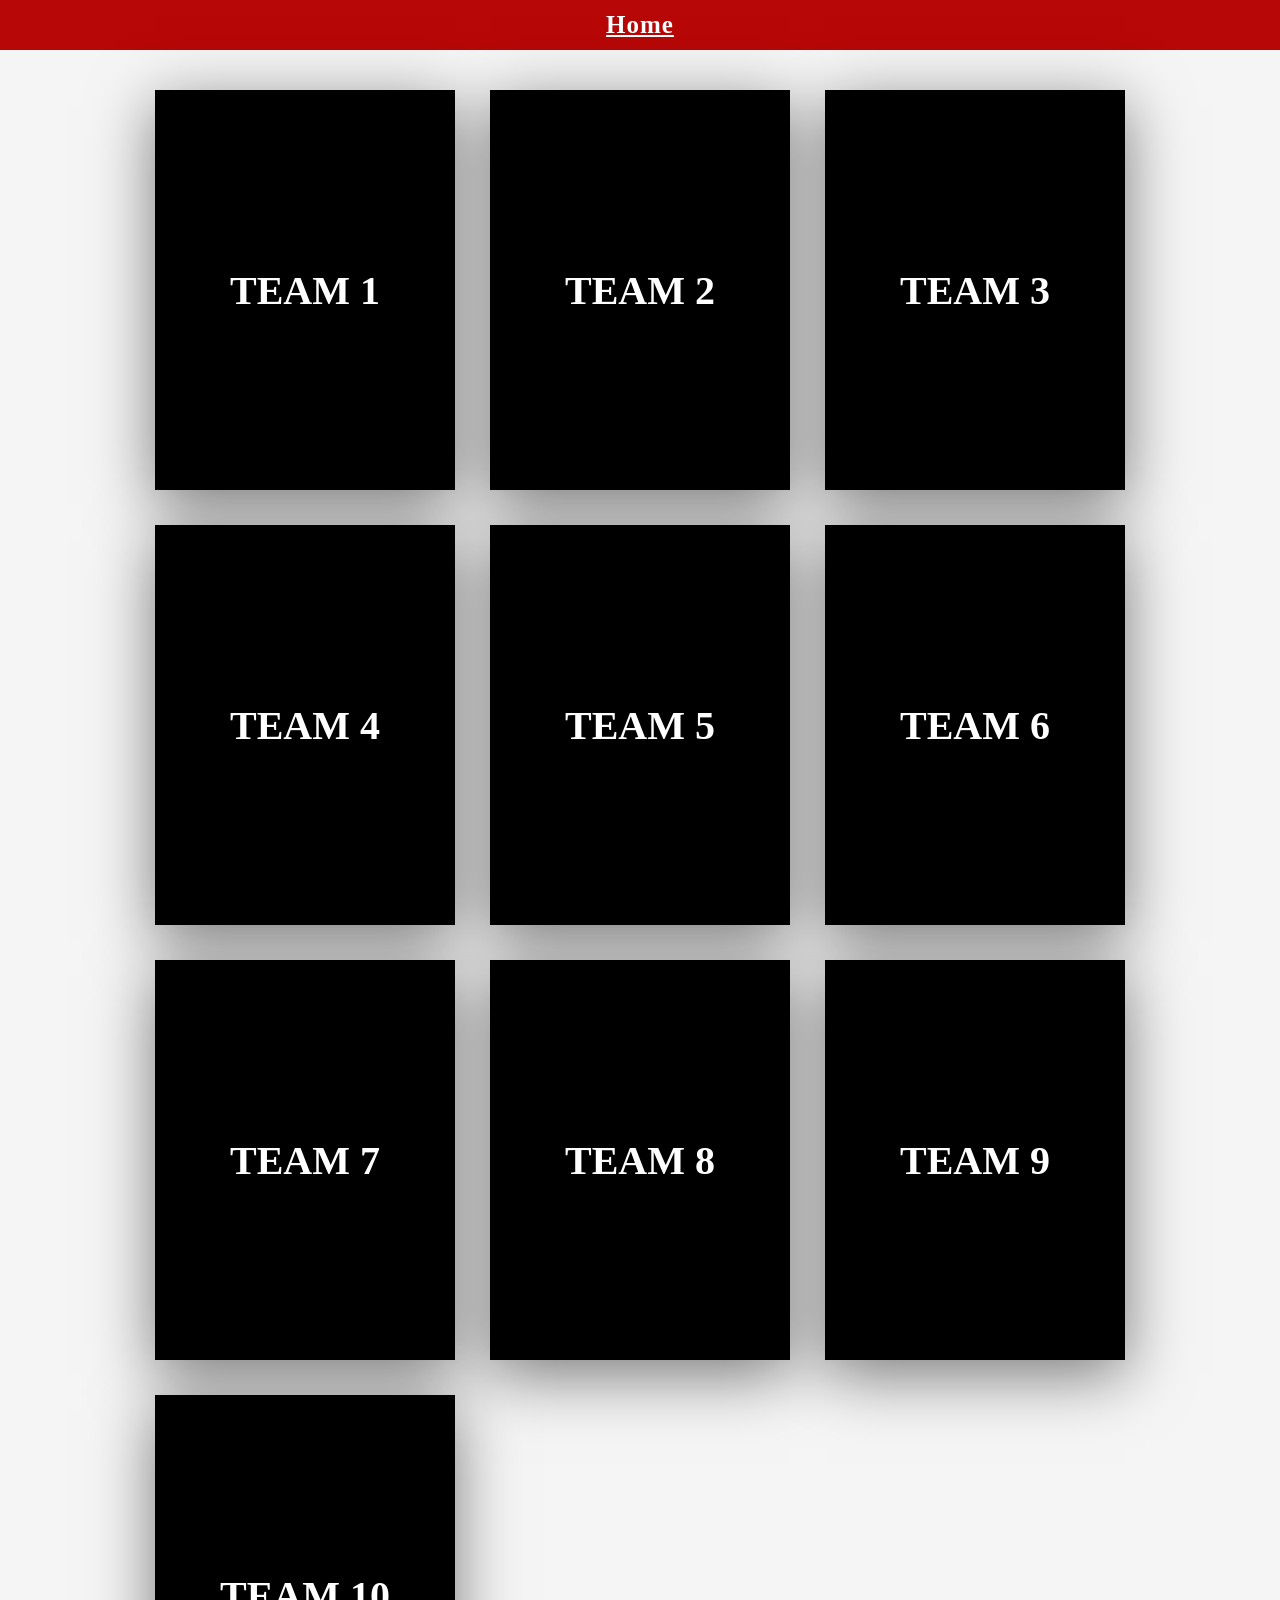
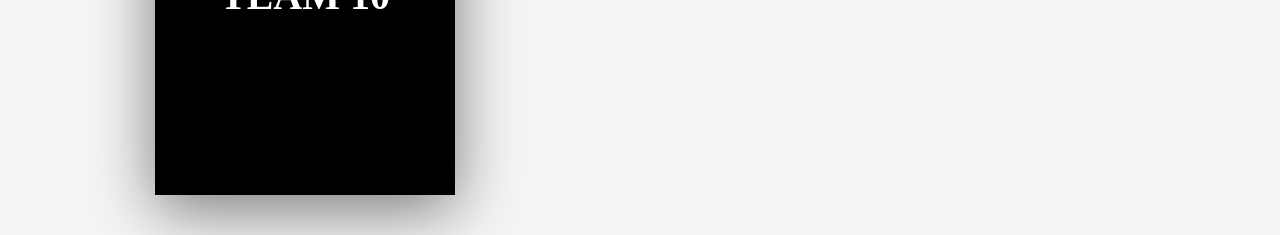
<file: FINALTEAM.html>
<!DOCTYPE html>
<html lang="en">
<head>
    <meta charset="UTF-8">
    <meta http-equiv="X-UA-Compatible" content="IE=edge">
    <meta name="viewport" content="width=device-width, initial-scale=1.0">
    <title>Teams</title>
</head>
<nav>
    <div class="logo"><a href="index.html" style="color: white;">Home</a></div>
       
</nav> 
<body>
    
    <div class="room">
        <div class="card_container">

            <div class="card_block">
                <div class="cardface card_face1">
                    <div class="card_content">
                        <!-- <h3>Team Captain - P PALLAVI</h3> 
                        <h3>Team Vice Captain - CHINMAI NSJ</h3> 
                        <h3>Team Coordinator - VARUN</h3>  -->
                        <p class="temp1">Team Captain - P PALLAVI</p> 
                        <p class="temp1">Team Vice Captain - CHINMAI NSJ</p> 
                        <p class="temp1">Team Coordinator - VARUN</p> 
                        <div class="register_link_block"><a href="tm/TEAM1.html">TEAM LIST</a></div><br>
                         <div class="register_link_block"><a href="https://chat.whatsapp.com/Bbsr5UmqPgU7geWglUuz6W ">WHATSAPP LINK</a></div>
                  
                    </div>
                </div>
                <div class="cardface card_face2">
                    <h2>TEAM 1</h2>
                </div>
            </div>
    
            <div class="card_block">
                <div class="cardface card_face1">
                    <div class="card_content"> 
                        <p class="temp1">Team Captain -HARSHITHA S</p> 
                        <p class="temp1">Team Vice Captain -MAHADEV PRASAD M
 </p> 
                        <p class="temp1">Team Coordinator - RITULA</p> 
                        <div class="register_link_block"><a href="tm/TEAM2.html">TEAM LIST</a></div><br>
                         <div class="register_link_block"><a href="https://chat.whatsapp.com/HhmWW5RPCZV9DuoIDaZZvV
">WHATSAPP LINK</a></div>
                        
                    </div>
                </div>
                <div class="cardface card_face2">
                    <h2>TEAM 2</h2>
                </div>
            </div>
    
            <div class="card_block">
                <div class="cardface card_face1">
                    <div class="card_content"> 
                        <!-- <h3>Team Captain -</h3> 
                        <h3>Team Vice Captain -</h3> 
                        <h3>Team Coordinator - -EVELYN</h3>  -->
                        <p class="temp1">Team Captain - ASRA FATHIMA </p> 
                        <p class="temp1">Team Vice Captain -NANDHITHA D</p> 
                        <p class="temp1">Team Coordinator - EVELYN</p> 
                         <div class="register_link_block"><a href="tm/TEAM3.html">TEAM LIST</a></div><br>
                         <div class="register_link_block"><a href="https://chat.whatsapp.com/IrLH6Yu51vELfVFjr76UaF">WHATSAPP LINK</a></div>
                       
                    </div>
                </div>
                <div class="cardface card_face2">
                    <h2>TEAM 3</h2>
                </div>
            </div>
    
            <div class="card_block">
                <div class="cardface card_face1">
                    <div class="card_content"> 
                        <p class="temp1">Team Captain --MOHAMMAD PARVEEZ. C
 </p> 
                        <p class="temp1">Team Vice Captain -MOHAMMED JUNAID </p> 
                        <p class="temp1">Team Coordinator - VIVEK KUMAR V</p> 
                        <div class="register_link_block"><a href="tm/TEAM4.html">TEAM LIST</a></div><br>
                         <div class="register_link_block"><a href="https://chat.whatsapp.com/D8A6KXViBDcFMEJajEDQTn">WHATSAPP LINK</a></div>
                        
                    </div>
                </div>
                <div class="cardface card_face2">
                    <h2>TEAM 4</h2>
                </div>
            </div>
    
            <div class="card_block">
                <div class="cardface card_face1">
                    <div class="card_content"> 
                        <p class="temp1">Team Captain -DENZEL </p> 
                        <p class="temp1">Team Vice Captain -ANSHIKA SADANANDA KOTIAN </p> 
                        <p class="temp1">Team Coordinator - THOUSIF IBRAHIM</p> 
                        <div class="register_link_block"><a href="tm/TEAM5.HTML">TEAM LIST</a></div><br>
                         <div class="register_link_block"><a href="https://chat.whatsapp.com/BOuOQeyYi3bD8uozCGlp2W">WHATSAPP LINK</a></div>
                        
                    </div>
                </div>
                <div class="cardface card_face2">
                    <h2>TEAM 5</h2>
                </div>
            </div>
    
            <div class="card_block">
                <div class="cardface card_face1">
                    <div class="card_content"> 
                        <p class="temp1">Team Captain -BENCY B
 </p> 
                        <p class="temp1">Team Vice Captain -ANKITHA R </p> 
                        <p class="temp1">Team Coordinator -ABISHEK SHARMA </p>
                         <div class="register_link_block"><a href="tm/TEAM6.html">TEAM LIST</a></div><br>
                         <div class="register_link_block"><a href="https://chat.whatsapp.com/EyKs7UkkEGe2mA0W5p719I">WHATSAPP LINK</a></div>
                       
                    </div>
                </div>
                <div class="cardface card_face2">
                    <h2>TEAM 6</h2>
                </div>
            </div>
    
            <div class="card_block">
                <div class="cardface card_face1">
                    <div class="card_content"> 
                        <p class="temp1">Team Captain -PAVITHRA LOKANATH </p> 
                        <p class="temp1">Team Vice Captain -YADHU KRISHNA U </p> 
                        <p class="temp1">Team Coordinator - BALJEET</p> 
                         <div class="register_link_block"><a href="tm/TEAM7.HTML">TEAM LIST</a></div><br>
                         <div class="register_link_block"><a href="https://chat.whatsapp.com/GMlpIdekzwE8Kzouu7WZfu">WHATSAPP LINK</a></div>
                       
                    </div>
                </div>
                <div class="cardface card_face2">
                    <h2>TEAM 7</h2>
                </div>
            </div>
    
            <div class="card_block">
                <div class="cardface card_face1">
                    <div class="card_content"> 
                        <p class="temp1">Team Captain -NIKITHA ANNE PINTO</p> 
                        <p class="temp1">Team Vice Captain -VIJETA NAGENDRA </p> 
                        <p class="temp1">Team Coordinator -TANIA LISA
 </p> 
                         <div class="register_link_block"><a href="tm/TEAM8.html">TEAM LIST</a></div><br>
                         <div class="register_link_block"><a href="https://chat.whatsapp.com/GwOHnBziDQ57yeTueB3sNI">WHATSAPP LINK</a></div>
                       
                    </div>
                </div>
                <div class="cardface card_face2">
                    <h2>TEAM 8</h2>
                </div>
            </div>

            <div class="card_block">
                <div class="cardface card_face1">
                    <div class="card_content"> 
                        <p class="temp1">Team Captain --STEFFY ZENILIYA X </p> 
                        <p class="temp1">Team Vice Captain -ANJALI SONI </p> 
                        <p class="temp1">Team Coordinator -YASHASHWINI </p> 
                         <div class="register_link_block"><a href="tm/TEAM9.html">TEAM LIST</a></div><br>
                         <div class="register_link_block"><a href="https://chat.whatsapp.com/JHcOA9yYoRK7XUqwUAaQCi">WHATSAPP LINK</a></div>
                       
                    </div>
                </div>
                <div class="cardface card_face2">
                    <h2>TEAM 9</h2>
                </div>
            </div>
    
            <div class="card_block">
                <div class="cardface card_face1">
                    <div class="card_content"> 
                        <p class="temp1">Team Captain - -MILTON</p> 
                        <p class="temp1">Team Vice Captain -ANJANA TK </p> 
                        <p class="temp1">Team Coordinator - DINESH</p> 
                        <div class="register_link_block"><a href="tm/TEAM10.html">TEAM LIST</a></div><br>
                         <div class="register_link_block"><a href="https://chat.whatsapp.com/JJzMOG0mNPv4FXFOEGYJk7">WHATSAPP LINK</a></div>
                        
                    </div>
                </div>
                <div class="cardface card_face2">
                    <h2>TEAM 10</h2>
                </div>
            </div>
        </div>
    </div>

</body>
</html>

<style>
    body
    {
        background: whitesmoke;
        margin: 0;
        padding: 0;
    }
    .room
    {
        margin: 0;
        padding: 0;
        display: flex;
        justify-content: center;
        align-items: center;
        /* min-height: 100vh; */
        /* background: whitesmoke; */
    }
    nav
{
    height: 50px;
    background: rgba(182, 2, 2, 0.975);
    backdrop-filter: blur(2rem);
    display: flex;
    align-items: center;
    justify-content: center;
    width: 100%;
}
nav ul
{
    display: flex;
    list-style: none;
}
nav ul li a
{
    color: rgb(147, 123, 123);
    text-decoration: none;
    margin-right: 20px;
    letter-spacing: 1px;
}
nav ul li a:hover
{
    color: rgb(158, 158, 184);
}
.logo
{
    color: white;
    font-size: 25px;
    font-weight: 800;
    letter-spacing: 1px;
    text-decoration: none;
}
    .card_container 
    {
        max-width: 100vw;
        display: grid;
        padding: 40px 0;
        grid-template-columns: repeat(auto-fit, minmax(300px, 1fr));
        grid-gap: 35px;
        margin: 0 auto;
    }
    .card_block
    { 
        width: 300px;
        height: 400px;
        position: relative;
        margin: 0 auto;
        background: #000;
        /* border-radius: 18px; */
        box-shadow: 0 15px 60px rgba(0, 0, 0, 0.5);
    }
    .cardface 
    {
        width: 100%;
        height: 100%;
        position: absolute;
        display: flex;
        justify-content: center;
        align-items: center;
        bottom: 0;
        left: 0;
    }
    h2 
    {
        margin: 0;
        padding: 0;
        color: white;
        font-weight: 900;
    }
    .card_content h3
    {
        color: white;
    }
    .card_face1 
    {
        box-sizing: border-box;
        padding: 20px;
    }
    .temp1 
    {
        background-color: white;
        -webkit-background-clip: text;
        -webkit-text-fill-color: transparent;
    }
    .temp2 
    {
        background-color: white;
        -webkit-background-clip: text;
        -webkit-text-fill-color: transparent;
    }
    .temp3 
    {
        background-color: white;
        -webkit-background-clip: text;
        -webkit-text-fill-color: transparent;
    }
    .temp4 
    {
        background-color: white;
        -webkit-background-clip: text;
        -webkit-text-fill-color: transparent;
    }
    .temp5 
    {
        background-color: white;
        -webkit-background-clip: text;
        -webkit-text-fill-color: transparent;
    }
    .temp6 
    {
        background-color: white;
        -webkit-background-clip: text;
        -webkit-text-fill-color: transparent;
    }
    .temp7 
    {
        background-color: white;
        -webkit-background-clip: text;
        -webkit-text-fill-color: transparent;
    }
    .temp8 
    {
        background-color: white;
        -webkit-background-clip: text;
        -webkit-text-fill-color: transparent;
    }
    .temp9 
    {
        background-color: white;
        -webkit-background-clip: text;
        -webkit-text-fill-color: transparent;
    }
    .temp10 
    {
        background-color: white;
        -webkit-background-clip: text;
        -webkit-text-fill-color: transparent;
    }
    .register_link_block
    {
        display: flex;
        justify-content: center;
    }
    .register_link_block a
    {
        color: white;
        text-decoration: none;
        padding: 6px 20px;
        background: rgb(63, 63, 164);
        border: none;
        border-radius: 5px;
        transition: all 0.5 ease-in-out;
        font-weight: 600;
    }
    .register_link_block :hover
    {
        color: black;
        background: white;
    }
    h2 
    {
        margin: 0;
        padding: 0;
        z-index: 10;
        transition: 0.5s;
        text-shadow: 0 2px 5px rgba(0, 0, 0, 0.2);
    }
    .card_face2
    {
        transition: 0.5s;
    }
    .card_block:hover .cardface.card_face2 
    {
      height: 60px;
    }
    h2 
    {
        font-size: 40px;
        /* text-shadow: 0 0 10px #fff,0 0 20px #fff,0 0 30px #fff,0 0 80px #fff,0 0 120px #fff; */
        width: 100%;
        background: rgba(0, 0, 0, 0.4);
        height: 100%;
        display: flex;
        justify-content: center;
        align-items: center;
    }
    .card_block:nth-child(1) .cardface.card_face2 
{
    /* background-color: #0f00de;
    background-image: linear-gradient(90deg, #0f00de 0%, #95468e 50%, #ffffff 100%); */
    background-color: black;
    background-image: black;
    /* background-image: url(/static/images/1.png); */
    background-position: center;
    /* border-radius: 15px; */
    background-repeat: no-repeat;
}
.card_block:nth-child(2) .cardface.card_face2 
{
    background-color: black;
    background-image: black;
    /* background-color: #955195;
    background-image: linear-gradient(0deg, #955195 0%, #5a929b 100%); */
    /* background-image: url(/static/images/2.png); */
    background-position: center;
    /* border-radius: 15px; */
    background-repeat: no-repeat;
}
.card_block:nth-child(3) .cardface.card_face2 
{
    background-color: black;
    background-image: black;
    /* background-color: #d50040;
    background-image: linear-gradient(62deg, #d50040 0%, #403553 100%); */
    /* background-image: url(/static/images/3.png); */
    background-position: center;
    /* border-radius: 15px; */
    background-repeat: no-repeat;
}
.card_block:nth-child(4) .cardface.card_face2 
{
    background-color: black;
    background-image: black;
    /* background-color: #8EC5FC;
    background-image: linear-gradient(62deg, #8EC5FC 0%, #413553 100%); */
    /* background-image: url(/static/images/4.jpg); */
    /* background-image: url(/static/images/5.jpg); */
    background-position: center;
    /* border-radius: 15px; */
    background-repeat: no-repeat;
}
.card_block:nth-child(5) .cardface.card_face2 
{
    background-color: black;
    background-image: black;
    /* background-image: linear-gradient(90deg, #00DBDE 0%, #958446 100%); */
    /* background-image: url(/static/images/5.jpg); */
    /* background-image: url(/static/images/4.jpg);  */
    background-position: center;
    /* border-radius: 15px; */
    background-repeat: no-repeat;
}
.card_block:nth-child(6) .cardface.card_face2 
{
    background-color: black;
    background-image: black;
    /* background-color: #7a70b3;
    background-image: linear-gradient(90deg, #00DBDE 0%, #958446 100%); */
    /* background-image: url(/static/images/6.png); */
    /* background-image: url(/static/images/8.jpeg); */
    background-position: center;
    /* border-radius: 15px; */
    background-repeat: no-repeat;
}
.card_block:nth-child(7) .cardface.card_face2 
{
    background-color: black;
    background-image: black;
    /* background-color: #ffffff;
    background-image: linear-gradient(180deg, #ffffff 1%, #6284FF 82%, #FF0000 99%); */
    /* background-image: url(/static/images/7.jpeg); */
    background-position: center;
    /* border-radius: 15px; */
}
.card_block:nth-child(8) .cardface.card_face2 
{
    background-color: black;
    background-image: black;
    /* background-color: #D9AFD9;
    background-image: linear-gradient(191deg, #D9AFD9 0%, #97D9E1 100%); */
    /* background-image: url(/static/images/8.jpeg); */
    background-position: center;
    /* border-radius: 15px; */
}
.card_block:nth-child(9) .cardface.card_face2 
{
    background-color: black;
    background-image: black;
    /* background-color: #535195;
    background-image: linear-gradient(105deg, #535195 31%, #5a929b 73%, #fa3f17 88%); */
    /* border-radius: 15px; */
}
.card_block:nth-child(10) .cardface.card_face2 
{
    background-color: black;
    background-image: black;
  /* border-radius: 15px; */
  /* background-image: url(default.png); */
  /* background-color: #0093E9;
  background-image: linear-gradient(160deg, #0093E9 0%, #80D0C7 100%); */
}   

.card_block:nth-child(11) .cardface.card_face2 
{
    background-color: black;
    background-image: black;
  /* border-radius: 15px; */
  /* background-image: url(default.png); */
  /* background-color: #165c85;
  background-image: linear-gradient(160deg, #355ee4 0%, #80D0C7 100%); */
}      
</style> 
<!-- responsive -->
<style>
    @media only screen and (max-width:800px)
    {
        nav ul li a
        {
            letter-spacing: 0;
            font-size: 12px;
        }   
    }
    @media only screen and (max-width:500px)
    {
        nav ul li a
        {
            letter-spacing: 0;
            font-size: 14px;
            margin-right: 10px;
        }   
    }
    @media only screen and (min-width: 600px)
    {
        nav ul li a
        {
            letter-spacing: 0;
            font-size: 12px;
        }   
    }
    @media only screen and (min-width: 768px)
    {
        nav ul li a
        {
            letter-spacing: 0;
            font-size: 20px;
        }   
    }
    @media
    (prefers-reduced-motion: no-preference) 
    {
        html 
        {
            scroll-behavior: smooth;
        }
    }
</style>
</file>
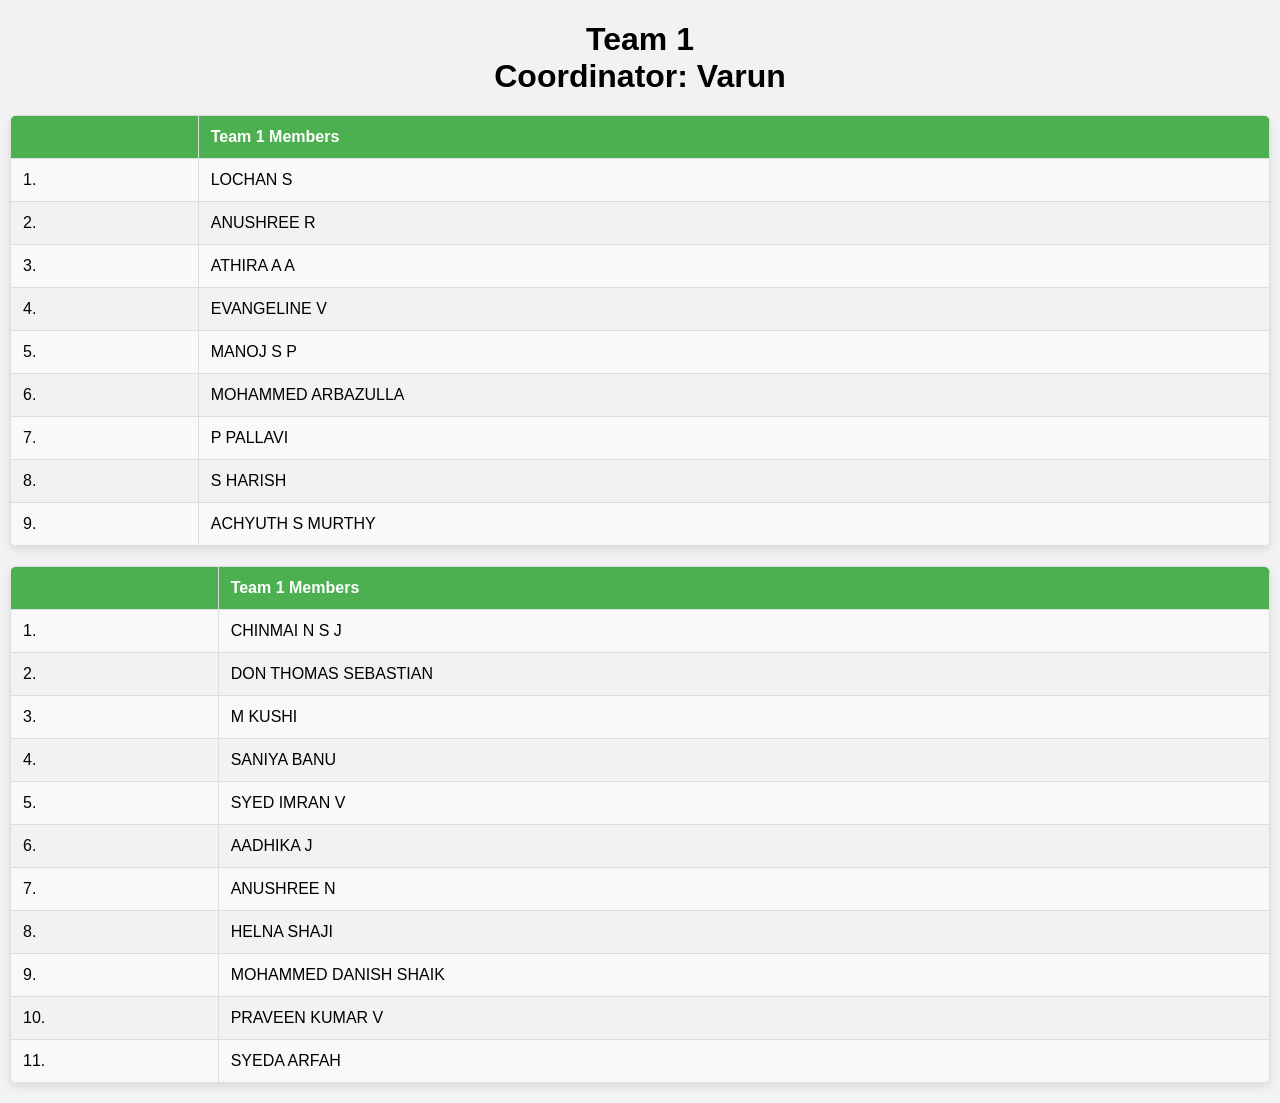
<file: tm/TEAM1.html>
<!DOCTYPE html>
<html lang="en">
<head>
    <meta charset="UTF-8">
    <meta http-equiv="X-UA-Compatible" content="IE=edge">
    <meta name="viewport" content="width=device-width, initial-scale=1.0">
    <title>Team 1</title>
    <link rel="icon" type="image/x-icon" href="Claret.png">
    <style>
        body {
            font-family: Arial, sans-serif;
            background-color: #f2f2f2;
            margin: 0;
            padding: 0;
        }

        h1 {
            text-align: center;
            margin-bottom: 20px;
        }

        .team-container {
            display: flex;
            flex-wrap: wrap;
            justify-content: center;
        }

        .team-table {
            border-collapse: collapse;
            margin: 0 10px;
            box-shadow: 0 4px 8px rgba(0, 0, 0, 0.1);
            overflow: hidden;
            border-radius: 8px;
            width: 100%;
            margin-bottom: 20px;
        }

        th, td {
            border: 1px solid #ddd;
            padding: 12px;
            text-align: left;
        }

        th {
            background-color: #4CAF50;
            color: white;
        }

        tr:nth-child(even) {
            background-color: #f9f9f9;
        }

        @media screen and (max-width: 600px) {
            .team-table {
                margin: 0;
            }
        }
    </style>
</head>
<body>
    <h1>Team 1<br>Coordinator: Varun</h1>
    <div class="team-container">
        <table class="team-table">
            <tr><th></th><th>Team 1 Members</th></tr>
            <tr><td>1.</td><td>LOCHAN S</td></tr>
            <tr><td>2.</td><td>ANUSHREE R</td></tr>
            <tr><td>3.</td><td>ATHIRA A A</td></tr>
            <tr><td>4.</td><td>EVANGELINE V</td></tr>
            <tr><td>5.</td><td>MANOJ S P</td></tr>
            <tr><td>6.</td><td>MOHAMMED ARBAZULLA</td></tr>
            <tr><td>7.</td><td>P PALLAVI</td></tr>
            <tr><td>8.</td><td>S HARISH</td></tr>
            <tr><td>9.</td><td>ACHYUTH S MURTHY</td></tr>
        </table>

        <table class="team-table">
            <tr><th></th><th>Team 1 Members</th></tr>
            <tr><td>1.</td><td>CHINMAI N S J</td></tr>
            <tr><td>2.</td><td>DON THOMAS SEBASTIAN</td></tr>
            <tr><td>3.</td><td>M KUSHI</td></tr>
            <tr><td>4.</td><td>SANIYA BANU</td></tr>
            <tr><td>5.</td><td>SYED IMRAN V</td></tr>
            <tr><td>6.</td><td>AADHIKA J</td></tr>
            <tr><td>7.</td><td>ANUSHREE N</td></tr>
            <tr><td>8.</td><td>HELNA SHAJI</td></tr>
            <tr><td>9.</td><td>MOHAMMED DANISH SHAIK</td></tr>
            <tr><td>10.</td><td>PRAVEEN KUMAR V</td></tr>
            <tr><td>11.</td><td>SYEDA ARFAH</td></tr>
        </table>
    </div>
</body>
</html>
</file>
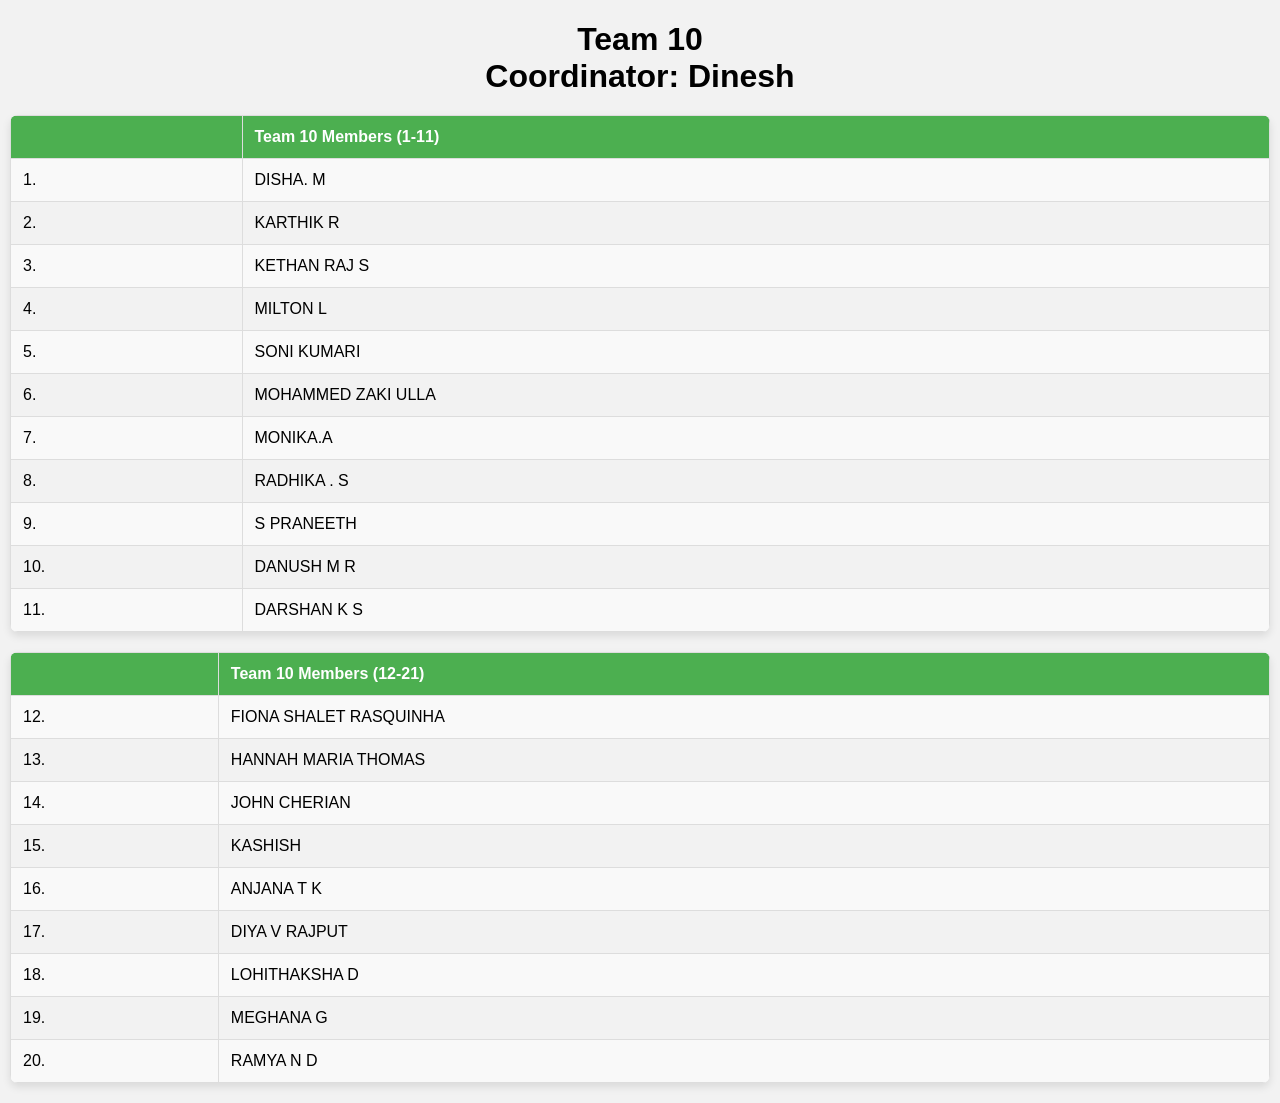
<file: tm/TEAM10.html>
<!DOCTYPE html>
<html lang="en">
<head>
    <meta charset="UTF-8">
    <meta http-equiv="X-UA-Compatible" content="IE=edge">
    <meta name="viewport" content="width=device-width, initial-scale=1.0">
    <title>Team 10</title>
    <link rel="icon" type="image/x-icon" href="Claret.png">
    <style>
        body {
            font-family: Arial, sans-serif;
            background-color: #f2f2f2;
            margin: 0;
            padding: 0;
        }

        h1 {
            text-align: center;
            margin-bottom: 20px;
        }

        .team-container {
            display: flex;
            flex-wrap: wrap;
            justify-content: center;
        }

        .team-table {
            border-collapse: collapse;
            margin: 0 10px;
            box-shadow: 0 4px 8px rgba(0, 0, 0, 0.1);
            overflow: hidden;
            border-radius: 8px;
            width: 100%;
            margin-bottom: 20px;
        }

        th, td {
            border: 1px solid #ddd;
            padding: 12px;
            text-align: left;
        }

        th {
            background-color: #4CAF50;
            color: white;
        }

        tr:nth-child(even) {
            background-color: #f9f9f9;
        }

        @media screen and (max-width: 600px) {
            .team-table {
                margin: 0;
            }
        }
    </style>
</head>
<body>
    <h1>Team 10<br>Coordinator: Dinesh</h1>
    <div class="team-container">
        <table class="team-table">
            <tr><th></th><th>Team 10 Members (1-11)</th></tr>
            <!-- Add team members here -->
            <tr><td>1.</td><td>DISHA. M</td></tr>
            <tr><td>2.</td><td>KARTHIK R</td></tr>
            <tr><td>3.</td><td>KETHAN RAJ S</td></tr>
            <tr><td>4.</td><td>MILTON L</td></tr>
            <tr><td>5.</td><td>SONI KUMARI</td></tr>
            <tr><td>6.</td><td>MOHAMMED ZAKI ULLA</td></tr>
            <tr><td>7.</td><td>MONIKA.A</td></tr>
            <tr><td>8.</td><td>RADHIKA . S</td></tr>
            <tr><td>9.</td><td>S PRANEETH</td></tr>
            <tr><td>10.</td><td>DANUSH M R</td></tr>
            <tr><td>11.</td><td>DARSHAN K S</td></tr>
        </table>

        <table class="team-table">
            <tr><th></th><th>Team 10 Members (12-21)</th></tr>
            <!-- Add team members here -->
            <tr><td>12.</td><td>FIONA SHALET RASQUINHA</td></tr>
            <tr><td>13.</td><td>HANNAH MARIA THOMAS</td></tr>
            <tr><td>14.</td><td>JOHN CHERIAN</td></tr>
            <tr><td>15.</td><td>KASHISH</td></tr>
            <tr><td>16.</td><td>ANJANA T K</td></tr>
            <tr><td>17.</td><td>DIYA V RAJPUT</td></tr>
            <tr><td>18.</td><td>LOHITHAKSHA D</td></tr>
            <tr><td>19.</td><td>MEGHANA G</td></tr>
            <tr><td>20.</td><td>RAMYA N D</td></tr>
            <!-- Add the remaining members here -->
        </table>
    </div>
</body>
</html>
</file>
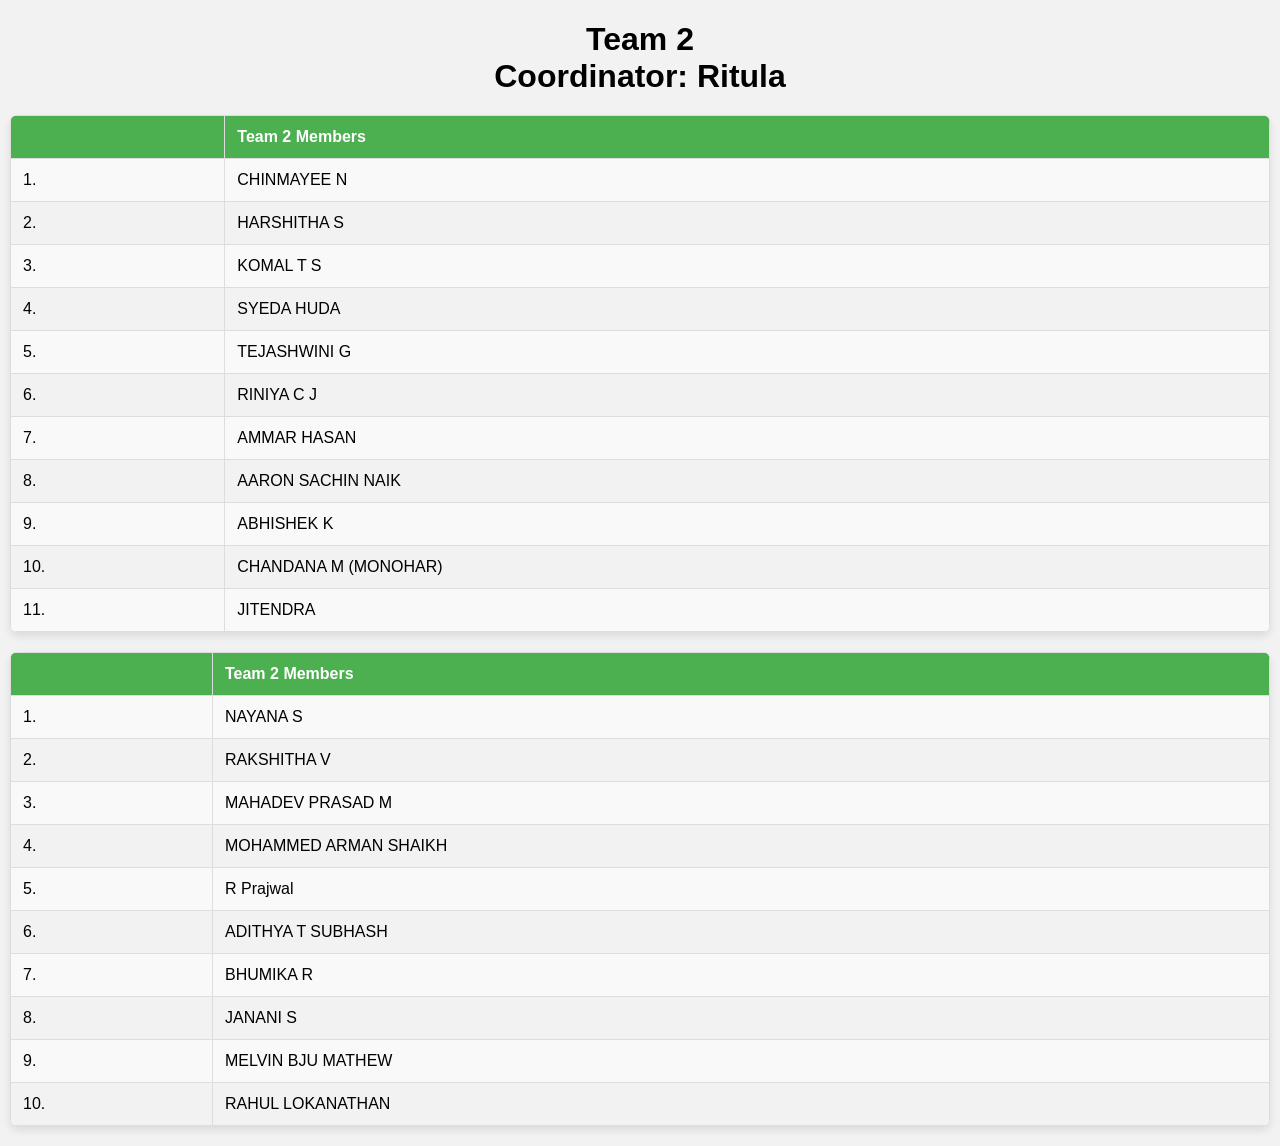
<file: tm/TEAM2.html>
<!DOCTYPE html>
<html lang="en">
<head>
    <meta charset="UTF-8">
    <meta http-equiv="X-UA-Compatible" content="IE=edge">
    <meta name="viewport" content="width=device-width, initial-scale=1.0">
    <title>Team 2</title>
    <link rel="icon" type="image/x-icon" href="Claret.png">
    <style>
        body {
            font-family: Arial, sans-serif;
            background-color: #f2f2f2;
            margin: 0;
            padding: 0;
        }

        h1 {
            text-align: center;
            margin-bottom: 20px;
        }

        .team-container {
            display: flex;
            flex-wrap: wrap;
            justify-content: center;
        }

        .team-table {
            border-collapse: collapse;
            margin: 0 10px;
            box-shadow: 0 4px 8px rgba(0, 0, 0, 0.1);
            overflow: hidden;
            border-radius: 8px;
            width: 100%;
            margin-bottom: 20px;
        }

        th, td {
            border: 1px solid #ddd;
            padding: 12px;
            text-align: left;
        }

        th {
            background-color: #4CAF50;
            color: white;
        }

        tr:nth-child(even) {
            background-color: #f9f9f9;
        }

        @media screen and (max-width: 600px) {
            .team-table {
                margin: 0;
            }
        }
    </style>
</head>
<body>
    <h1>Team 2<br>Coordinator: Ritula</h1>
    <div class="team-container">
        <table class="team-table">
            <tr><th></th><th>Team 2 Members</th></tr>
            <tr><td>1.</td><td>CHINMAYEE N</td></tr>
            <tr><td>2.</td><td>HARSHITHA S</td></tr>
            <tr><td>3.</td><td>KOMAL T S</td></tr>
            <tr><td>4.</td><td>SYEDA HUDA</td></tr>
            <tr><td>5.</td><td>TEJASHWINI G</td></tr>
            <tr><td>6.</td><td>RINIYA C J</td></tr>
            <tr><td>7.</td><td>AMMAR HASAN</td></tr>
            <tr><td>8.</td><td>AARON SACHIN NAIK</td></tr>
            <tr><td>9.</td><td>ABHISHEK K</td></tr>
            <tr><td>10.</td><td>CHANDANA M (MONOHAR)</td></tr>
            <tr><td>11.</td><td>JITENDRA</td></tr>
        </table>

        <table class="team-table">
            <tr><th></th><th>Team 2 Members</th></tr>
            <tr><td>1.</td><td>NAYANA S</td></tr>
            <tr><td>2.</td><td>RAKSHITHA V</td></tr>
            <tr><td>3.</td><td>MAHADEV PRASAD M</td></tr>
            <tr><td>4.</td><td>MOHAMMED ARMAN SHAIKH</td></tr>
            <tr><td>5.</td><td>R Prajwal</td></tr>
            <tr><td>6.</td><td>ADITHYA T SUBHASH</td></tr>
            <tr><td>7.</td><td>BHUMIKA R</td></tr>
            <tr><td>8.</td><td>JANANI S</td></tr>
            <tr><td>9.</td><td>MELVIN BJU MATHEW</td></tr>
            <tr><td>10.</td><td>RAHUL LOKANATHAN</td></tr>
        </table>
    </div>
</body>
</html>
</file>
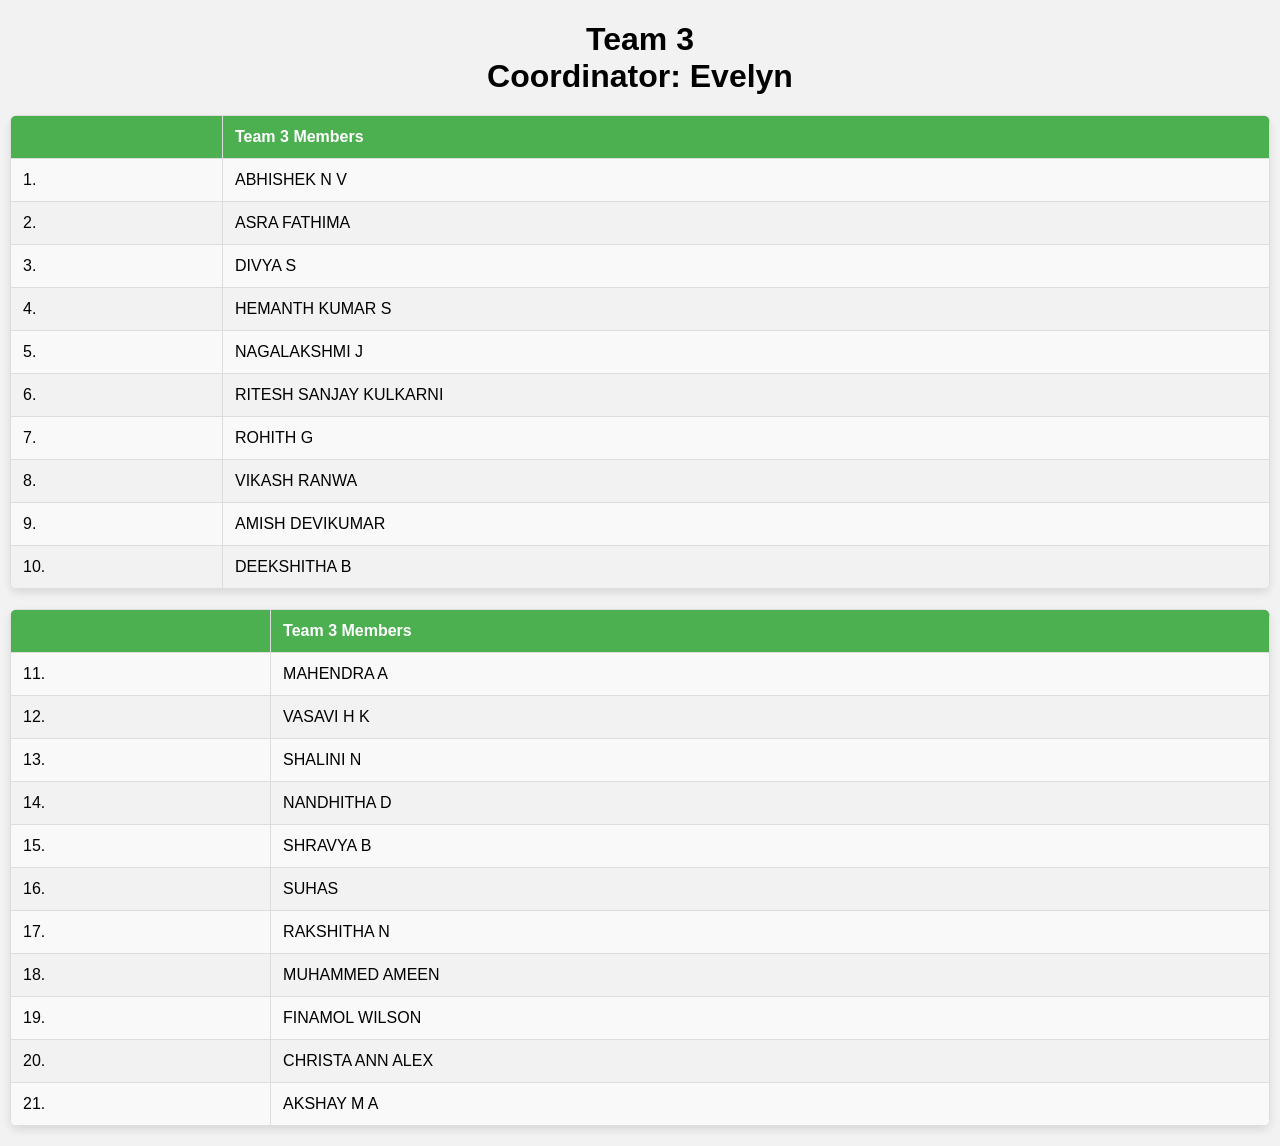
<file: tm/TEAM3.html>
<!DOCTYPE html>
<html lang="en">
<head>
    <meta charset="UTF-8">
    <meta http-equiv="X-UA-Compatible" content="IE=edge">
    <meta name="viewport" content="width=device-width, initial-scale=1.0">
    <title>Team 3</title>
    <link rel="icon" type="image/x-icon" href="Claret.png">
    <style>
        body {
            font-family: Arial, sans-serif;
            background-color: #f2f2f2;
            margin: 0;
            padding: 0;
        }

        h1 {
            text-align: center;
            margin-bottom: 20px;
        }

        .team-container {
            display: flex;
            flex-wrap: wrap;
            justify-content: center;
        }

        .team-table {
            border-collapse: collapse;
            margin: 0 10px;
            box-shadow: 0 4px 8px rgba(0, 0, 0, 0.1);
            overflow: hidden;
            border-radius: 8px;
            width: 100%;
            margin-bottom: 20px;
        }

        th, td {
            border: 1px solid #ddd;
            padding: 12px;
            text-align: left;
        }

        th {
            background-color: #4CAF50;
            color: white;
        }

        tr:nth-child(even) {
            background-color: #f9f9f9;
        }

        @media screen and (max-width: 600px) {
            .team-table {
                margin: 0;
            }
        }
    </style>
</head>
<body>
    <h1>Team 3<br>Coordinator: Evelyn</h1>
    <div class="team-container">
        <table class="team-table">
            <tr><th></th><th>Team 3 Members</th></tr>
            <!-- Add team members here -->
            <tr><td>1.</td><td>ABHISHEK N V</td></tr>
            <tr><td>2.</td><td>ASRA FATHIMA</td></tr>
            <tr><td>3.</td><td>DIVYA S</td></tr>
            <tr><td>4.</td><td>HEMANTH KUMAR S</td></tr>
            <tr><td>5.</td><td>NAGALAKSHMI J</td></tr>
            <tr><td>6.</td><td>RITESH SANJAY KULKARNI</td></tr>
            <tr><td>7.</td><td>ROHITH G</td></tr>
            <tr><td>8.</td><td>VIKASH RANWA</td></tr>
            <tr><td>9.</td><td>AMISH DEVIKUMAR</td></tr>
            <tr><td>10.</td><td>DEEKSHITHA B</td></tr>
        </table>

        <table class="team-table">
            <tr><th></th><th>Team 3 Members</th></tr>
            <!-- Add team members here -->
            <tr><td>11.</td><td>MAHENDRA A</td></tr>
            <tr><td>12.</td><td>VASAVI H K</td></tr>
            <tr><td>13.</td><td>SHALINI N</td></tr>
            <tr><td>14.</td><td>NANDHITHA D</td></tr>
            <tr><td>15.</td><td>SHRAVYA B</td></tr>
            <tr><td>16.</td><td>SUHAS</td></tr>
            <tr><td>17.</td><td>RAKSHITHA N</td></tr>
            <tr><td>18.</td><td>MUHAMMED AMEEN</td></tr>
            <tr><td>19.</td><td>FINAMOL WILSON</td></tr>
            <tr><td>20.</td><td>CHRISTA ANN ALEX</td></tr>
            <tr><td>21.</td><td>AKSHAY M A</td></tr>
        </table>
    </div>
</body>
</html>
</file>
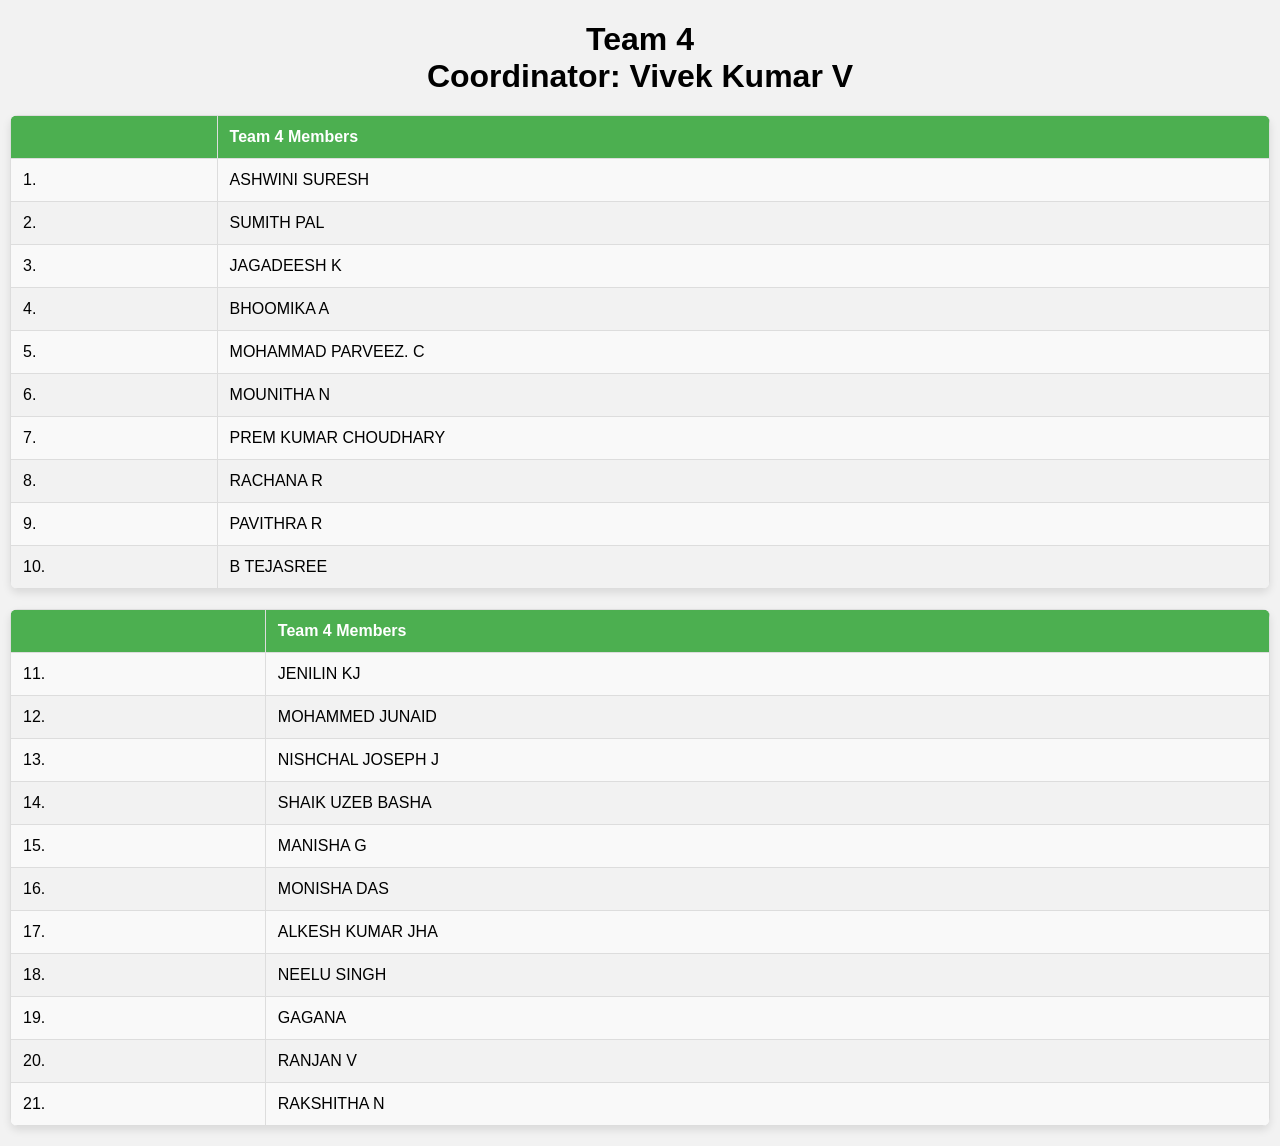
<file: tm/TEAM4.html>
<!DOCTYPE html>
<html lang="en">
<head>
    <meta charset="UTF-8">
    <meta http-equiv="X-UA-Compatible" content="IE=edge">
    <meta name="viewport" content="width=device-width, initial-scale=1.0">
    <title>Team 4</title>
    <link rel="icon" type="image/x-icon" href="Claret.png">
    <style>
        body {
            font-family: Arial, sans-serif;
            background-color: #f2f2f2;
            margin: 0;
            padding: 0;
        }

        h1 {
            text-align: center;
            margin-bottom: 20px;
        }

        .team-container {
            display: flex;
            flex-wrap: wrap;
            justify-content: center;
        }

        .team-table {
            border-collapse: collapse;
            margin: 0 10px;
            box-shadow: 0 4px 8px rgba(0, 0, 0, 0.1);
            overflow: hidden;
            border-radius: 8px;
            width: 100%;
            margin-bottom: 20px;
        }

        th, td {
            border: 1px solid #ddd;
            padding: 12px;
            text-align: left;
        }

        th {
            background-color: #4CAF50;
            color: white;
        }

        tr:nth-child(even) {
            background-color: #f9f9f9;
        }

        @media screen and (max-width: 600px) {
            .team-table {
                margin: 0;
            }
        }
    </style>
</head>
<body>
    <h1>Team 4<br>Coordinator: Vivek Kumar V</h1>
    <div class="team-container">
        <table class="team-table">
            <tr><th></th><th>Team 4 Members</th></tr>
            <!-- Add team members here -->
            <tr><td>1.</td><td>ASHWINI SURESH</td></tr>
            <tr><td>2.</td><td>SUMITH PAL</td></tr>
            <tr><td>3.</td><td>JAGADEESH K</td></tr>
            <tr><td>4.</td><td>BHOOMIKA A</td></tr>
            <tr><td>5.</td><td>MOHAMMAD PARVEEZ. C</td></tr>
            <tr><td>6.</td><td>MOUNITHA N</td></tr>
            <tr><td>7.</td><td>PREM KUMAR CHOUDHARY</td></tr>
            <tr><td>8.</td><td>RACHANA R</td></tr>
            <tr><td>9.</td><td>PAVITHRA R</td></tr>
            <tr><td>10.</td><td>B TEJASREE</td></tr>
        </table>

        <table class="team-table">
            <tr><th></th><th>Team 4 Members</th></tr>
            <!-- Add team members here -->
            <tr><td>11.</td><td>JENILIN KJ</td></tr>
            <tr><td>12.</td><td>MOHAMMED JUNAID</td></tr>
            <tr><td>13.</td><td>NISHCHAL JOSEPH J</td></tr>
            <tr><td>14.</td><td>SHAIK UZEB BASHA</td></tr>
            <tr><td>15.</td><td>MANISHA G</td></tr>
            <tr><td>16.</td><td>MONISHA DAS</td></tr>
            <tr><td>17.</td><td>ALKESH KUMAR JHA</td></tr>
            <tr><td>18.</td><td>NEELU SINGH</td></tr>
            <tr><td>19.</td><td>GAGANA</td></tr>
            <tr><td>20.</td><td>RANJAN V</td></tr>
            <tr><td>21.</td><td>RAKSHITHA N</td></tr>
        </table>
    </div>
</body>
</html>
</file>
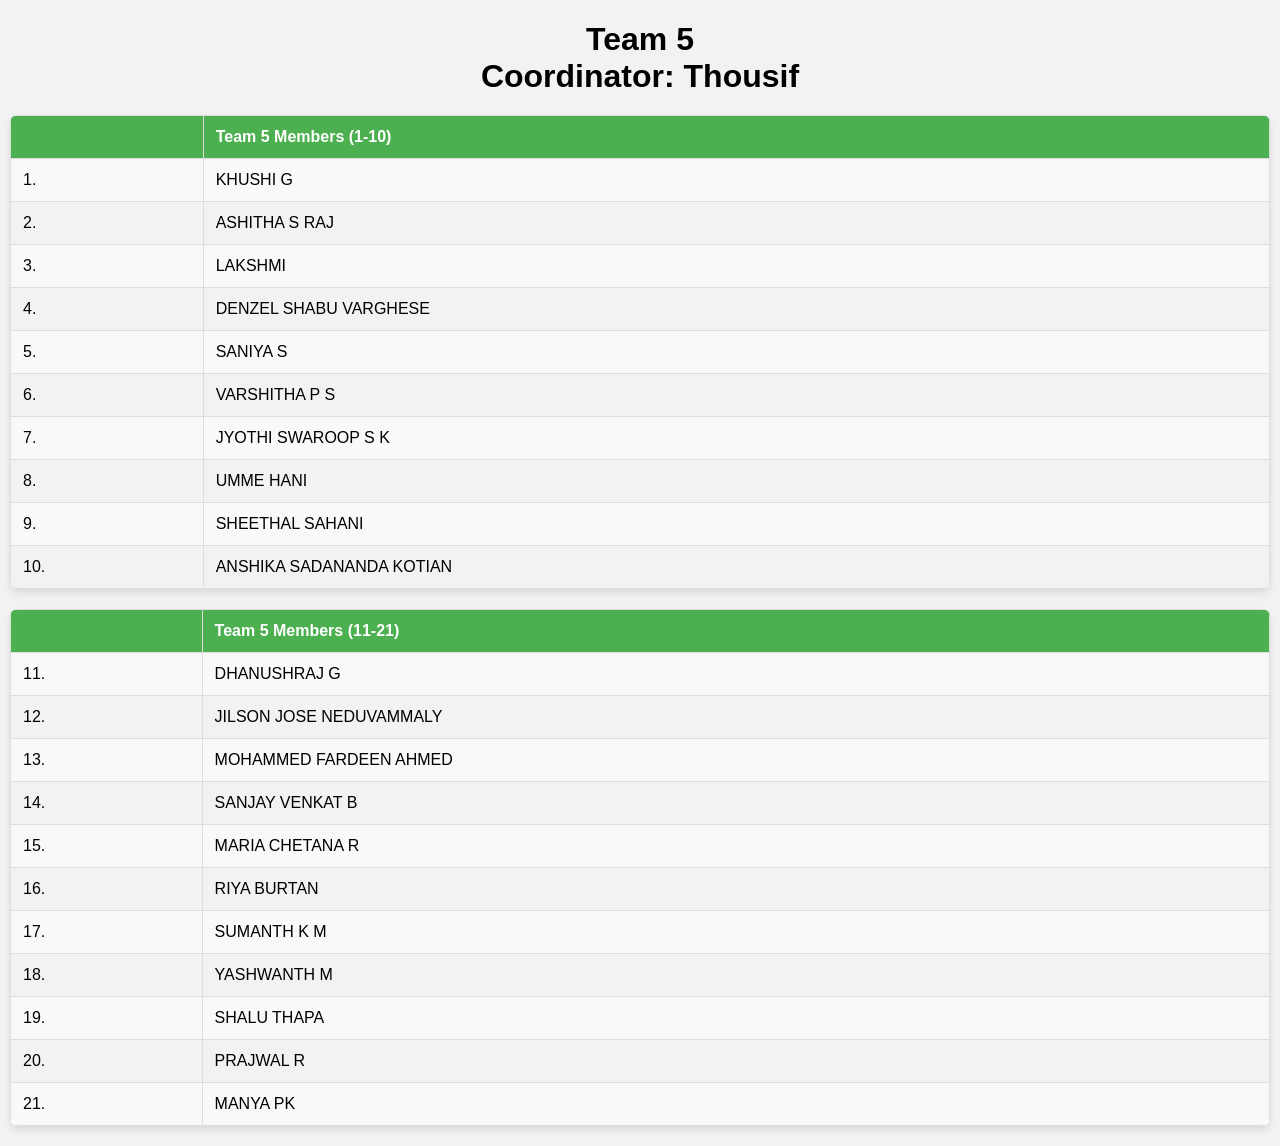
<file: tm/TEAM5.HTML>
<!DOCTYPE html>
<html lang="en">
<head>
    <meta charset="UTF-8">
    <meta http-equiv="X-UA-Compatible" content="IE=edge">
    <meta name="viewport" content="width=device-width, initial-scale=1.0">
    <title>Team 5</title>
    <link rel="icon" type="image/x-icon" href="Claret.png">
    <style>
        body {
            font-family: Arial, sans-serif;
            background-color: #f2f2f2;
            margin: 0;
            padding: 0;
        }

        h1 {
            text-align: center;
            margin-bottom: 20px;
        }

        .team-container {
            display: flex;
            flex-wrap: wrap;
            justify-content: center;
        }

        .team-table {
            border-collapse: collapse;
            margin: 0 10px;
            box-shadow: 0 4px 8px rgba(0, 0, 0, 0.1);
            overflow: hidden;
            border-radius: 8px;
            width: 100%;
            margin-bottom: 20px;
        }

        th, td {
            border: 1px solid #ddd;
            padding: 12px;
            text-align: left;
        }

        th {
            background-color: #4CAF50;
            color: white;
        }

        tr:nth-child(even) {
            background-color: #f9f9f9;
        }

        @media screen and (max-width: 600px) {
            .team-table {
                margin: 0;
            }
        }
    </style>
</head>
<body>
    <h1>Team 5<br>Coordinator: Thousif</h1>
    <div class="team-container">
        <table class="team-table">
            <tr><th></th><th>Team 5 Members (1-10)</th></tr>
            <!-- Add team members here -->
            <tr><td>1.</td><td>KHUSHI G</td></tr>
            <tr><td>2.</td><td>ASHITHA S RAJ</td></tr>
            <tr><td>3.</td><td>LAKSHMI</td></tr>
            <tr><td>4.</td><td>DENZEL SHABU VARGHESE</td></tr>
            <tr><td>5.</td><td>SANIYA S</td></tr>
            <tr><td>6.</td><td>VARSHITHA P S</td></tr>
            <tr><td>7.</td><td>JYOTHI SWAROOP S K</td></tr>
            <tr><td>8.</td><td>UMME HANI</td></tr>
            <tr><td>9.</td><td>SHEETHAL SAHANI</td></tr>
            <tr><td>10.</td><td>ANSHIKA SADANANDA KOTIAN</td></tr>
        </table>

        <table class="team-table">
            <tr><th></th><th>Team 5 Members (11-21)</th></tr>
            <!-- Add team members here -->
            <tr><td>11.</td><td>DHANUSHRAJ G</td></tr>
            <tr><td>12.</td><td>JILSON JOSE NEDUVAMMALY</td></tr>
            <tr><td>13.</td><td>MOHAMMED FARDEEN AHMED</td></tr>
            <tr><td>14.</td><td>SANJAY VENKAT B</td></tr>
            <tr><td>15.</td><td>MARIA CHETANA R</td></tr>
            <tr><td>16.</td><td>RIYA BURTAN</td></tr>
            <tr><td>17.</td><td>SUMANTH K M</td></tr>
            <tr><td>18.</td><td>YASHWANTH M</td></tr>
            <tr><td>19.</td><td>SHALU THAPA</td></tr>
            <tr><td>20.</td><td>PRAJWAL R</td></tr>
            <tr><td>21.</td><td>MANYA PK</td></tr>
        </table>
    </div>
</body>
</html>
</file>
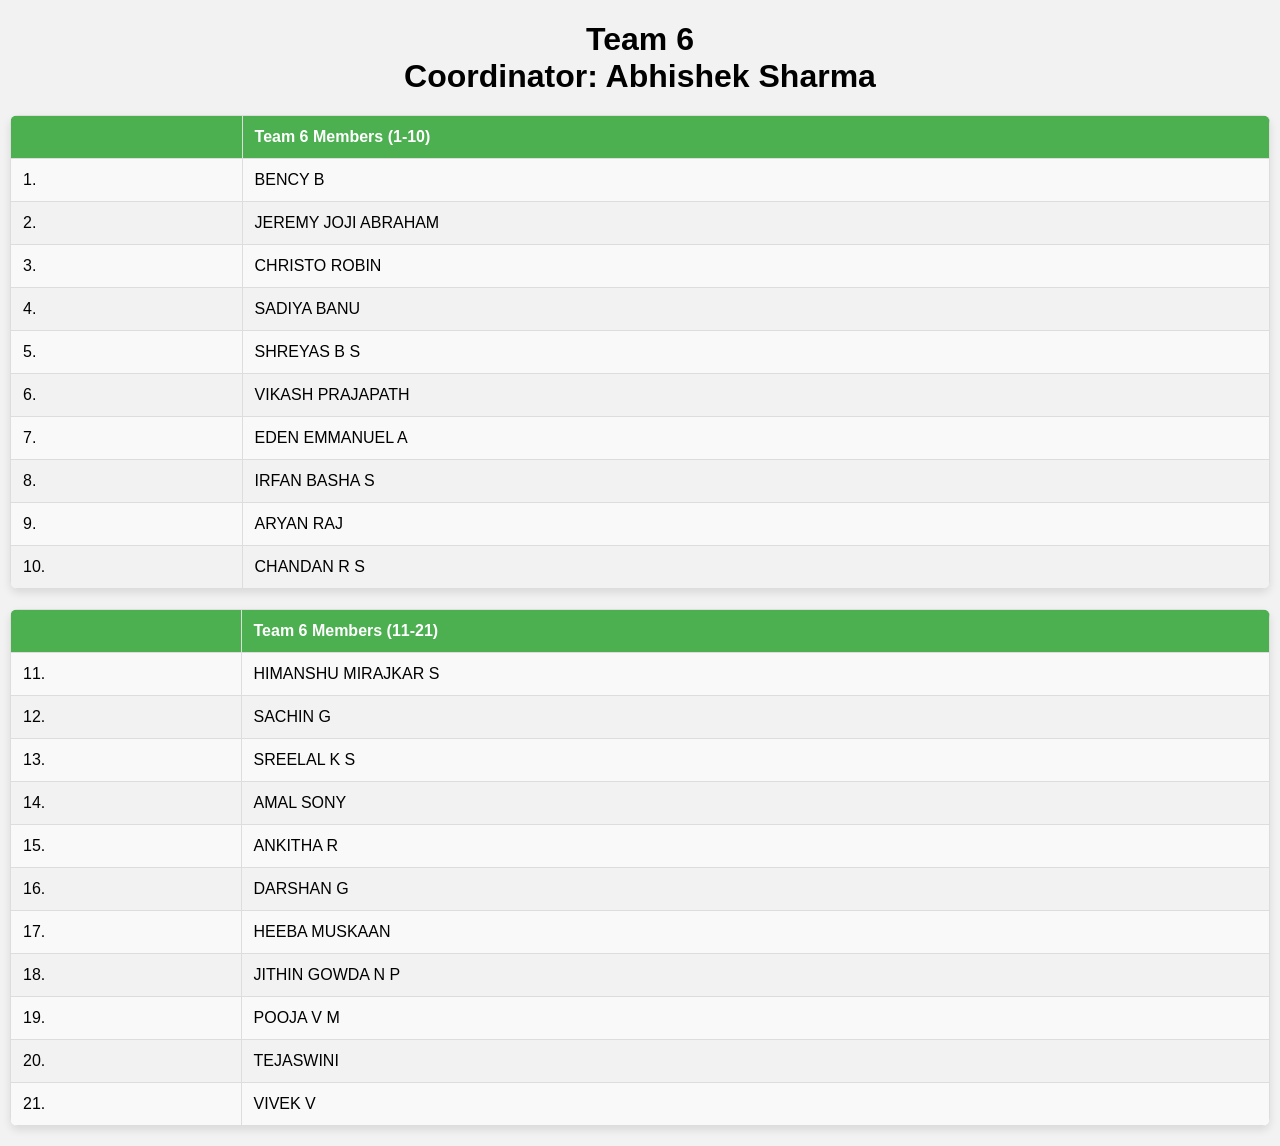
<file: tm/TEAM6.html>
<!DOCTYPE html>
<html lang="en">
<head>
    <meta charset="UTF-8">
    <meta http-equiv="X-UA-Compatible" content="IE=edge">
    <meta name="viewport" content="width=device-width, initial-scale=1.0">
    <title>Team 6</title>
    <link rel="icon" type="image/x-icon" href="Claret.png">
    <style>
        body {
            font-family: Arial, sans-serif;
            background-color: #f2f2f2;
            margin: 0;
            padding: 0;
        }

        h1 {
            text-align: center;
            margin-bottom: 20px;
        }

        .team-container {
            display: flex;
            flex-wrap: wrap;
            justify-content: center;
        }

        .team-table {
            border-collapse: collapse;
            margin: 0 10px;
            box-shadow: 0 4px 8px rgba(0, 0, 0, 0.1);
            overflow: hidden;
            border-radius: 8px;
            width: 100%;
            margin-bottom: 20px;
        }

        th, td {
            border: 1px solid #ddd;
            padding: 12px;
            text-align: left;
        }

        th {
            background-color: #4CAF50;
            color: white;
        }

        tr:nth-child(even) {
            background-color: #f9f9f9;
        }

        @media screen and (max-width: 600px) {
            .team-table {
                margin: 0;
            }
        }
    </style>
</head>
<body>
    <h1>Team 6<br>Coordinator: Abhishek Sharma</h1>
    <div class="team-container">
        <table class="team-table">
            <tr><th></th><th>Team 6 Members (1-10)</th></tr>
            <!-- Add team members here -->
            <tr><td>1.</td><td>BENCY B</td></tr>
            <tr><td>2.</td><td>JEREMY JOJI ABRAHAM</td></tr>
            <tr><td>3.</td><td>CHRISTO ROBIN</td></tr>
            <tr><td>4.</td><td>SADIYA BANU</td></tr>
            <tr><td>5.</td><td>SHREYAS B S</td></tr>
            <tr><td>6.</td><td>VIKASH PRAJAPATH</td></tr>
            <tr><td>7.</td><td>EDEN EMMANUEL A</td></tr>
            <tr><td>8.</td><td>IRFAN BASHA S</td></tr>
            <tr><td>9.</td><td>ARYAN RAJ</td></tr>
            <tr><td>10.</td><td>CHANDAN R S</td></tr>
        </table>

        <table class="team-table">
            <tr><th></th><th>Team 6 Members (11-21)</th></tr>
            <!-- Add team members here -->
            <tr><td>11.</td><td>HIMANSHU MIRAJKAR S</td></tr>
            <tr><td>12.</td><td>SACHIN G</td></tr>
            <tr><td>13.</td><td>SREELAL K S</td></tr>
            <tr><td>14.</td><td>AMAL SONY</td></tr>
            <tr><td>15.</td><td>ANKITHA R</td></tr>
            <tr><td>16.</td><td>DARSHAN G</td></tr>
            <tr><td>17.</td><td>HEEBA MUSKAAN</td></tr>
            <tr><td>18.</td><td>JITHIN GOWDA N P</td></tr>
            <tr><td>19.</td><td>POOJA V M</td></tr>
            <tr><td>20.</td><td>TEJASWINI</td></tr>
            <tr><td>21.</td><td>VIVEK V</td></tr>
        </table>
    </div>
</body>
</html>
</file>
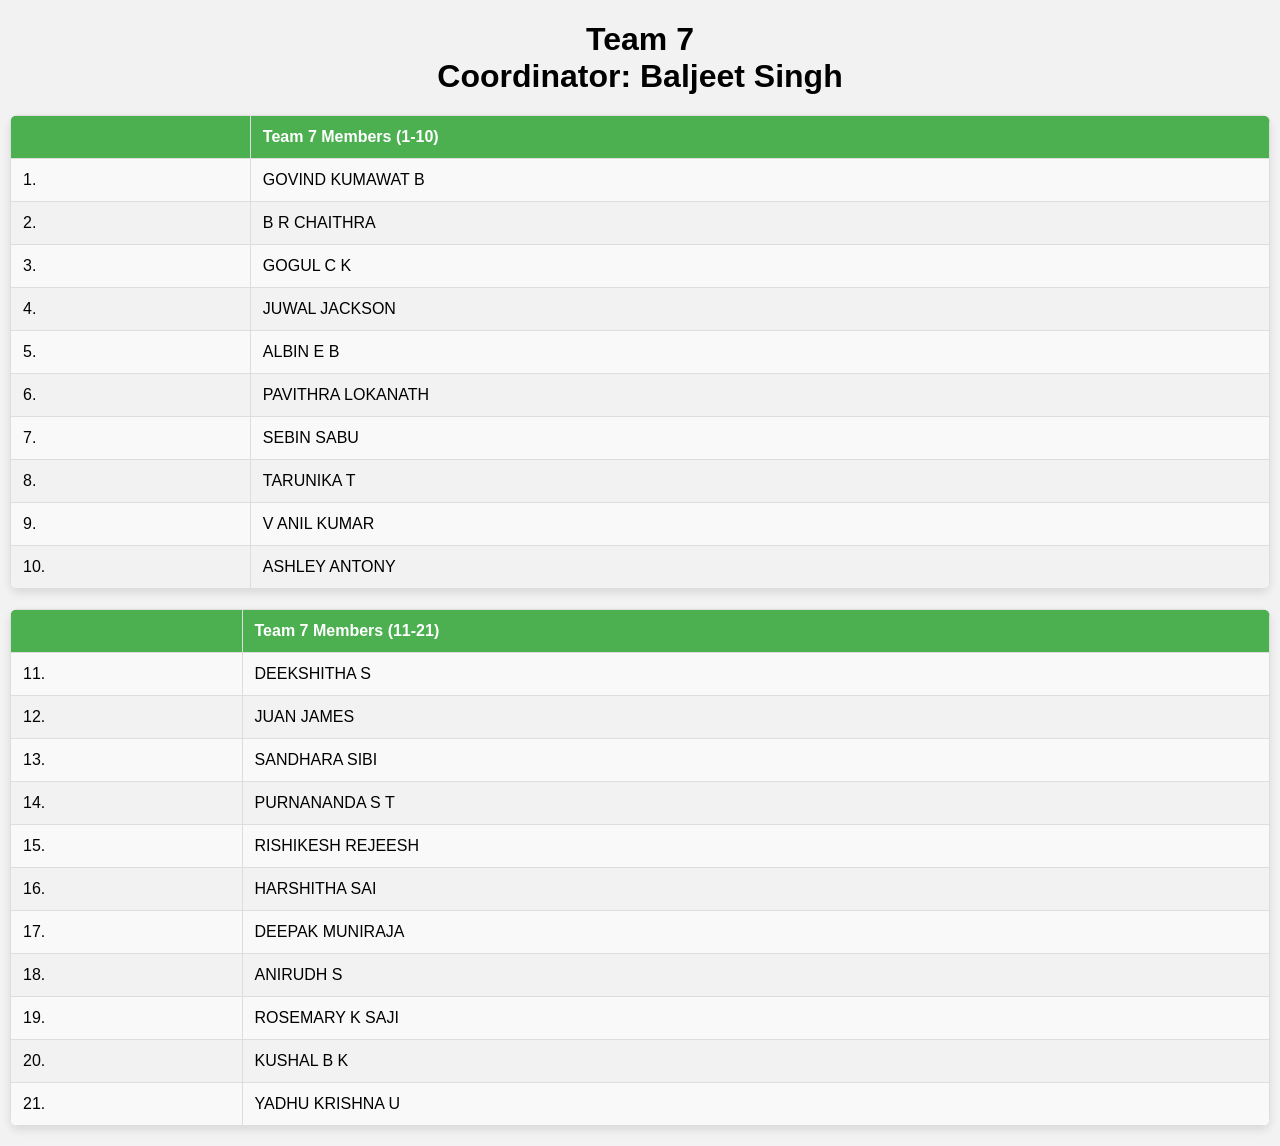
<file: tm/TEAM7.HTML>
<!DOCTYPE html>
<html lang="en">
<head>
    <meta charset="UTF-8">
    <meta http-equiv="X-UA-Compatible" content="IE=edge">
    <meta name="viewport" content="width=device-width, initial-scale=1.0">
    <title>Team 7</title>
    <link rel="icon" type="image/x-icon" href="Claret.png">
    <style>
        body {
            font-family: Arial, sans-serif;
            background-color: #f2f2f2;
            margin: 0;
            padding: 0;
        }

        h1 {
            text-align: center;
            margin-bottom: 20px;
        }

        .team-container {
            display: flex;
            flex-wrap: wrap;
            justify-content: center;
        }

        .team-table {
            border-collapse: collapse;
            margin: 0 10px;
            box-shadow: 0 4px 8px rgba(0, 0, 0, 0.1);
            overflow: hidden;
            border-radius: 8px;
            width: 100%;
            margin-bottom: 20px;
        }

        th, td {
            border: 1px solid #ddd;
            padding: 12px;
            text-align: left;
        }

        th {
            background-color: #4CAF50;
            color: white;
        }

        tr:nth-child(even) {
            background-color: #f9f9f9;
        }

        @media screen and (max-width: 600px) {
            .team-table {
                margin: 0;
            }
        }
    </style>
</head>
<body>
    <h1>Team 7<br>Coordinator: Baljeet Singh</h1>
    <div class="team-container">
        <table class="team-table">
            <tr><th></th><th>Team 7 Members (1-10)</th></tr>
            <!-- Add team members here -->
            <tr><td>1.</td><td>GOVIND KUMAWAT B</td></tr>
            <tr><td>2.</td><td>B R CHAITHRA</td></tr>
            <tr><td>3.</td><td>GOGUL C K</td></tr>
            <tr><td>4.</td><td>JUWAL JACKSON</td></tr>
            <tr><td>5.</td><td>ALBIN E B</td></tr>
            <tr><td>6.</td><td>PAVITHRA LOKANATH</td></tr>
            <tr><td>7.</td><td>SEBIN SABU</td></tr>
            <tr><td>8.</td><td>TARUNIKA T</td></tr>
            <tr><td>9.</td><td>V ANIL KUMAR</td></tr>
            <tr><td>10.</td><td>ASHLEY ANTONY</td></tr>
        </table>

        <table class="team-table">
            <tr><th></th><th>Team 7 Members (11-21)</th></tr>
            <!-- Add team members here -->
            <tr><td>11.</td><td>DEEKSHITHA S</td></tr>
            <tr><td>12.</td><td>JUAN JAMES</td></tr>
            <tr><td>13.</td><td>SANDHARA SIBI</td></tr>
            <tr><td>14.</td><td>PURNANANDA S T</td></tr>
            <tr><td>15.</td><td>RISHIKESH REJEESH</td></tr>
            <tr><td>16.</td><td>HARSHITHA SAI</td></tr>
            <tr><td>17.</td><td>DEEPAK MUNIRAJA</td></tr>
            <tr><td>18.</td><td>ANIRUDH S</td></tr>
            <tr><td>19.</td><td>ROSEMARY K SAJI</td></tr>
            <tr><td>20.</td><td>KUSHAL B K</td></tr>
            <tr><td>21.</td><td>YADHU KRISHNA U</td></tr>
        </table>
    </div>
</body>
</html>
</file>
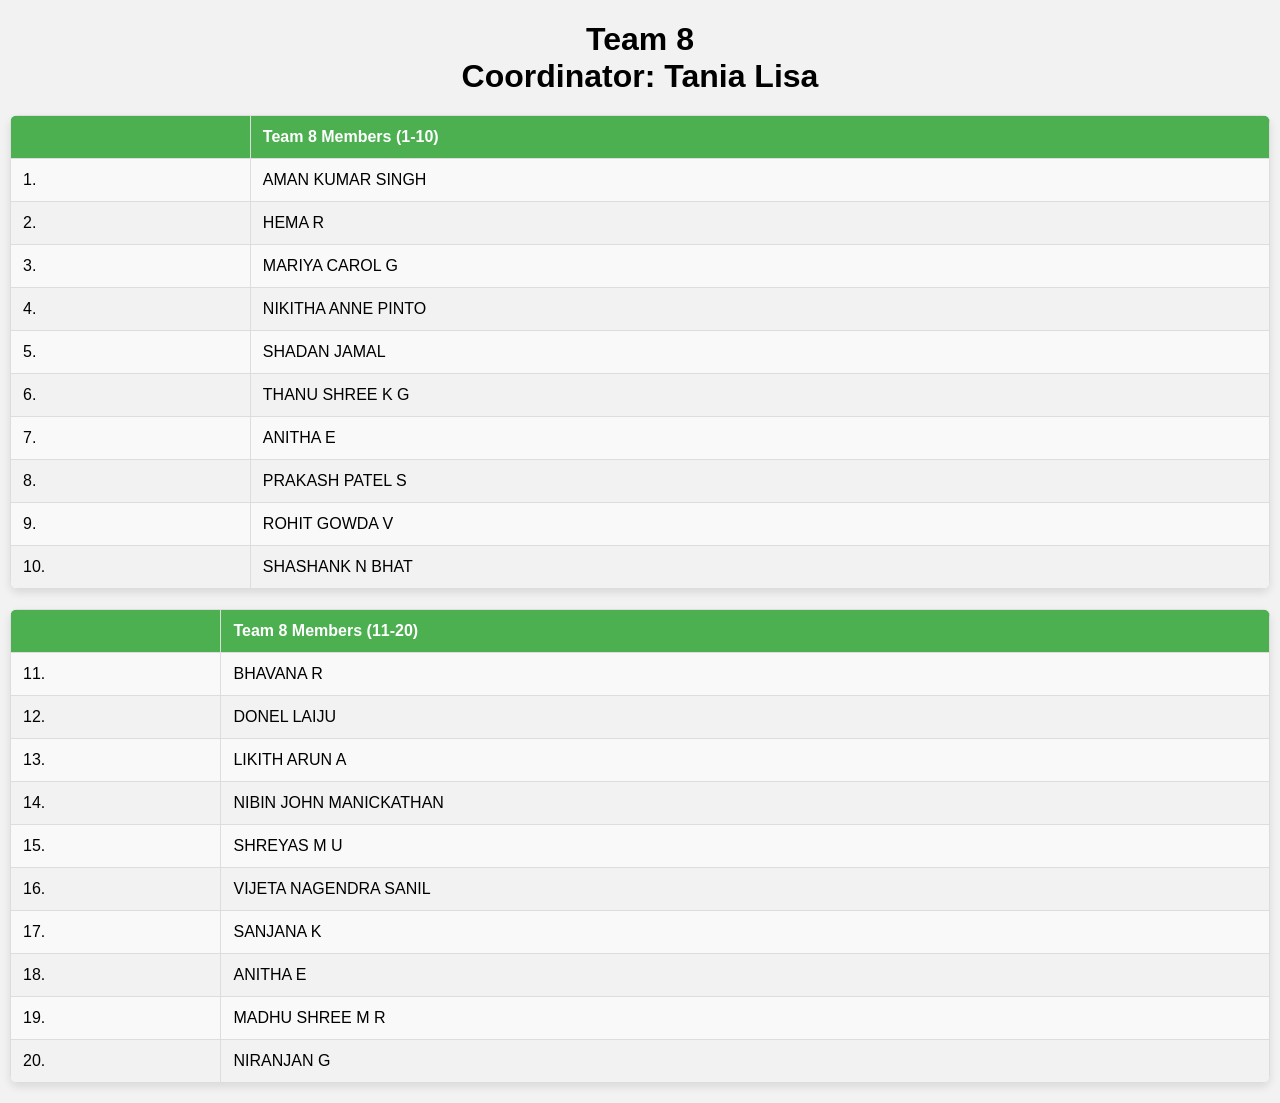
<file: tm/TEAM8.html>
<!DOCTYPE html>
<html lang="en">
<head>
    <meta charset="UTF-8">
    <meta http-equiv="X-UA-Compatible" content="IE=edge">
    <meta name="viewport" content="width=device-width, initial-scale=1.0">
    <title>Team 8</title>
    <link rel="icon" type="image/x-icon" href="Claret.png">
    <style>
        body {
            font-family: Arial, sans-serif;
            background-color: #f2f2f2;
            margin: 0;
            padding: 0;
        }

        h1 {
            text-align: center;
            margin-bottom: 20px;
        }

        .team-container {
            display: flex;
            flex-wrap: wrap;
            justify-content: center;
        }

        .team-table {
            border-collapse: collapse;
            margin: 0 10px;
            box-shadow: 0 4px 8px rgba(0, 0, 0, 0.1);
            overflow: hidden;
            border-radius: 8px;
            width: 100%;
            margin-bottom: 20px;
        }

        th, td {
            border: 1px solid #ddd;
            padding: 12px;
            text-align: left;
        }

        th {
            background-color: #4CAF50;
            color: white;
        }

        tr:nth-child(even) {
            background-color: #f9f9f9;
        }

        @media screen and (max-width: 600px) {
            .team-table {
                margin: 0;
            }
        }
    </style>
</head>
<body>
    <h1>Team 8<br>Coordinator: Tania Lisa</h1>
    <div class="team-container">
        <table class="team-table">
            <tr><th></th><th>Team 8 Members (1-10)</th></tr>
            <!-- Add team members here -->
            <tr><td>1.</td><td>AMAN KUMAR SINGH</td></tr>
            <tr><td>2.</td><td>HEMA R</td></tr>
            <tr><td>3.</td><td>MARIYA CAROL G</td></tr>
            <tr><td>4.</td><td>NIKITHA ANNE PINTO</td></tr>
            <tr><td>5.</td><td>SHADAN JAMAL</td></tr>
            <tr><td>6.</td><td>THANU SHREE K G</td></tr>
            <tr><td>7.</td><td>ANITHA E</td></tr>
            <tr><td>8.</td><td>PRAKASH PATEL S</td></tr>
            <tr><td>9.</td><td>ROHIT GOWDA V</td></tr>
            <tr><td>10.</td><td>SHASHANK N BHAT</td></tr>
        </table>

        <table class="team-table">
            <tr><th></th><th>Team 8 Members (11-20)</th></tr>
            <!-- Add team members here -->
            <tr><td>11.</td><td>BHAVANA R</td></tr>
            <tr><td>12.</td><td>DONEL LAIJU</td></tr>
            <tr><td>13.</td><td>LIKITH ARUN A</td></tr>
            <tr><td>14.</td><td>NIBIN JOHN MANICKATHAN</td></tr>
            <tr><td>15.</td><td>SHREYAS M U</td></tr>
            <tr><td>16.</td><td>VIJETA NAGENDRA SANIL</td></tr>
            <tr><td>17.</td><td>SANJANA K</td></tr>
            <tr><td>18.</td><td>ANITHA E</td></tr>
            <tr><td>19.</td><td>MADHU SHREE M R</td></tr>
            <tr><td>20.</td><td>NIRANJAN G</td></tr>
        </table>
    </div>
</body>
</html>
</file>
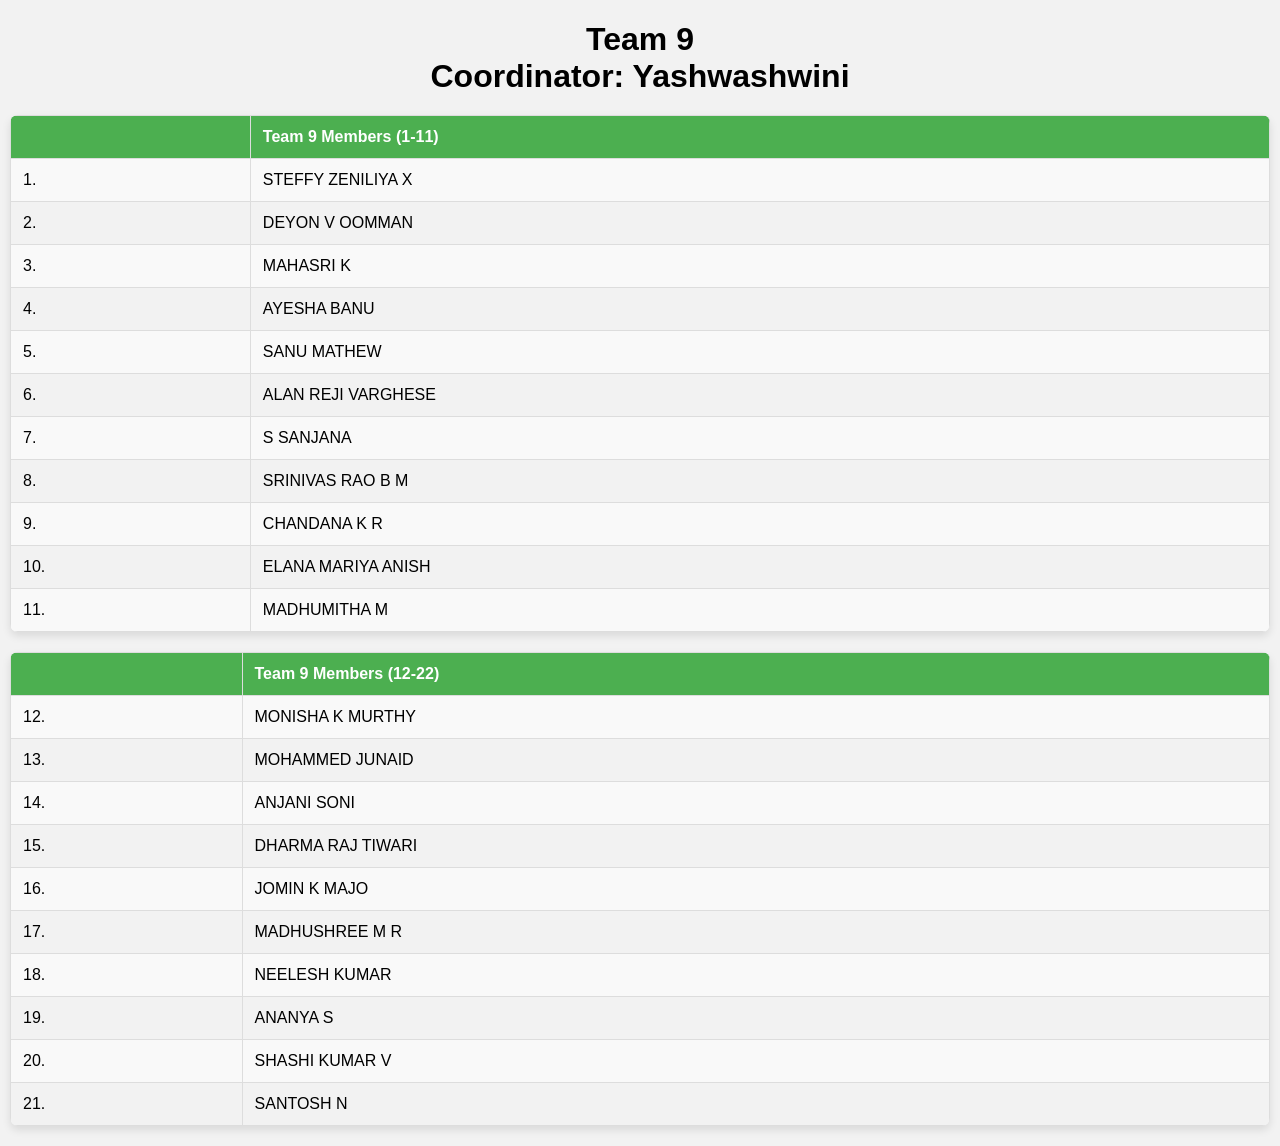
<file: tm/TEAM9.html>
<!DOCTYPE html>
<html lang="en">
<head>
    <meta charset="UTF-8">
    <meta http-equiv="X-UA-Compatible" content="IE=edge">
    <meta name="viewport" content="width=device-width, initial-scale=1.0">
    <title>Team 9</title>
    <link rel="icon" type="image/x-icon" href="Claret.png">
    <style>
        body {
            font-family: Arial, sans-serif;
            background-color: #f2f2f2;
            margin: 0;
            padding: 0;
        }

        h1 {
            text-align: center;
            margin-bottom: 20px;
        }

        .team-container {
            display: flex;
            flex-wrap: wrap;
            justify-content: center;
        }

        .team-table {
            border-collapse: collapse;
            margin: 0 10px;
            box-shadow: 0 4px 8px rgba(0, 0, 0, 0.1);
            overflow: hidden;
            border-radius: 8px;
            width: 100%;
            margin-bottom: 20px;
        }

        th, td {
            border: 1px solid #ddd;
            padding: 12px;
            text-align: left;
        }

        th {
            background-color: #4CAF50;
            color: white;
        }

        tr:nth-child(even) {
            background-color: #f9f9f9;
        }

        @media screen and (max-width: 600px) {
            .team-table {
                margin: 0;
            }
        }
    </style>
</head>
<body>
    <h1>Team 9<br>Coordinator: Yashwashwini</h1>
    <div class="team-container">
        <table class="team-table">
            <tr><th></th><th>Team 9 Members (1-11)</th></tr>
            <!-- Add team members here -->
            <tr><td>1.</td><td>STEFFY ZENILIYA X</td></tr>
            <tr><td>2.</td><td>DEYON V OOMMAN</td></tr>
            <tr><td>3.</td><td>MAHASRI K</td></tr>
            <tr><td>4.</td><td>AYESHA BANU</td></tr>
            <tr><td>5.</td><td>SANU MATHEW</td></tr>
            <tr><td>6.</td><td>ALAN REJI VARGHESE</td></tr>
            <tr><td>7.</td><td>S SANJANA</td></tr>
            <tr><td>8.</td><td>SRINIVAS RAO B M</td></tr>
            <tr><td>9.</td><td>CHANDANA K R</td></tr>
            <tr><td>10.</td><td>ELANA MARIYA ANISH</td></tr>
            <tr><td>11.</td><td>MADHUMITHA M</td></tr>
        </table>

        <table class="team-table">
            <tr><th></th><th>Team 9 Members (12-22)</th></tr>
            <!-- Add team members here -->
            <tr><td>12.</td><td>MONISHA K MURTHY</td></tr>
            <tr><td>13.</td><td>MOHAMMED JUNAID</td></tr>
            <tr><td>14.</td><td>ANJANI SONI</td></tr>
            <tr><td>15.</td><td>DHARMA RAJ TIWARI</td></tr>
            <tr><td>16.</td><td>JOMIN K MAJO</td></tr>
            <tr><td>17.</td><td>MADHUSHREE M R</td></tr>
            <tr><td>18.</td><td>NEELESH KUMAR</td></tr>
            <tr><td>19.</td><td>ANANYA S</td></tr>
            <tr><td>20.</td><td>SHASHI KUMAR V</td></tr>
            <tr><td>21.</td><td>SANTOSH N</td></tr>
            <!-- Add the remaining members here -->
        </table>
    </div>
</body>
</html>
</file>
